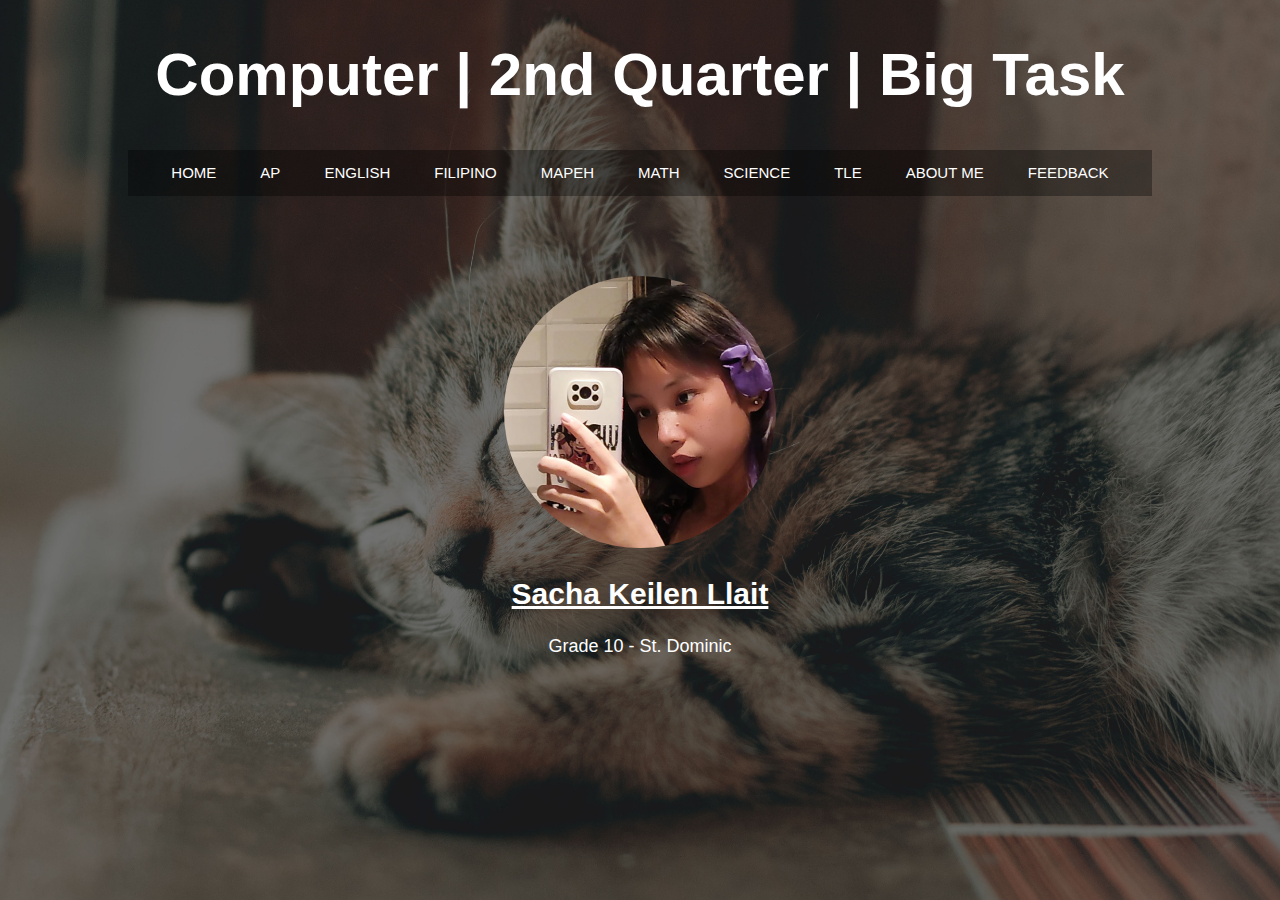
<file: index.html>
<!DOCTYPE html>
<html lang="en">
<head>
  <meta charset="UTF-8">
  <meta http-equiv="X-UA-Compatible" content="IE=edge">
  <meta name="viewport" content="width=device-width, initial-scale=1.0">
  <link rel="stylesheet" href="css/style.css">
  <title>Computer | 2nd Quarter | Big Task</title>
</head>
<body>
  <div class="container">
    <header>
      <h1>Computer | 2nd Quarter | Big Task</h1>
    </header>
    <nav>
      <a href="index.html">HOME</a>
      <a href="ap.html">AP</a>
      <a href="eng.html">ENGLISH</a>
      <a href="fil.html">FILIPINO</a>
      <a href="mapeh.html">MAPEH</a>
      <a href="math.html">MATH</a>
      <a href="sci.html">SCIENCE</a>
      <a href="tle.html">TLE</a>
      <a href="about_me.html">ABOUT ME</a>
      <a href="feedback.html">FEEDBACK</a>
    </nav>
    <main>
      <img src="./img/profile.jpg" alt="">
      <h2>Sacha Keilen Llait</h2>
      <p>Grade 10 - St. Dominic</p>
    </main>
  </div>
</body>
</html>
</file>
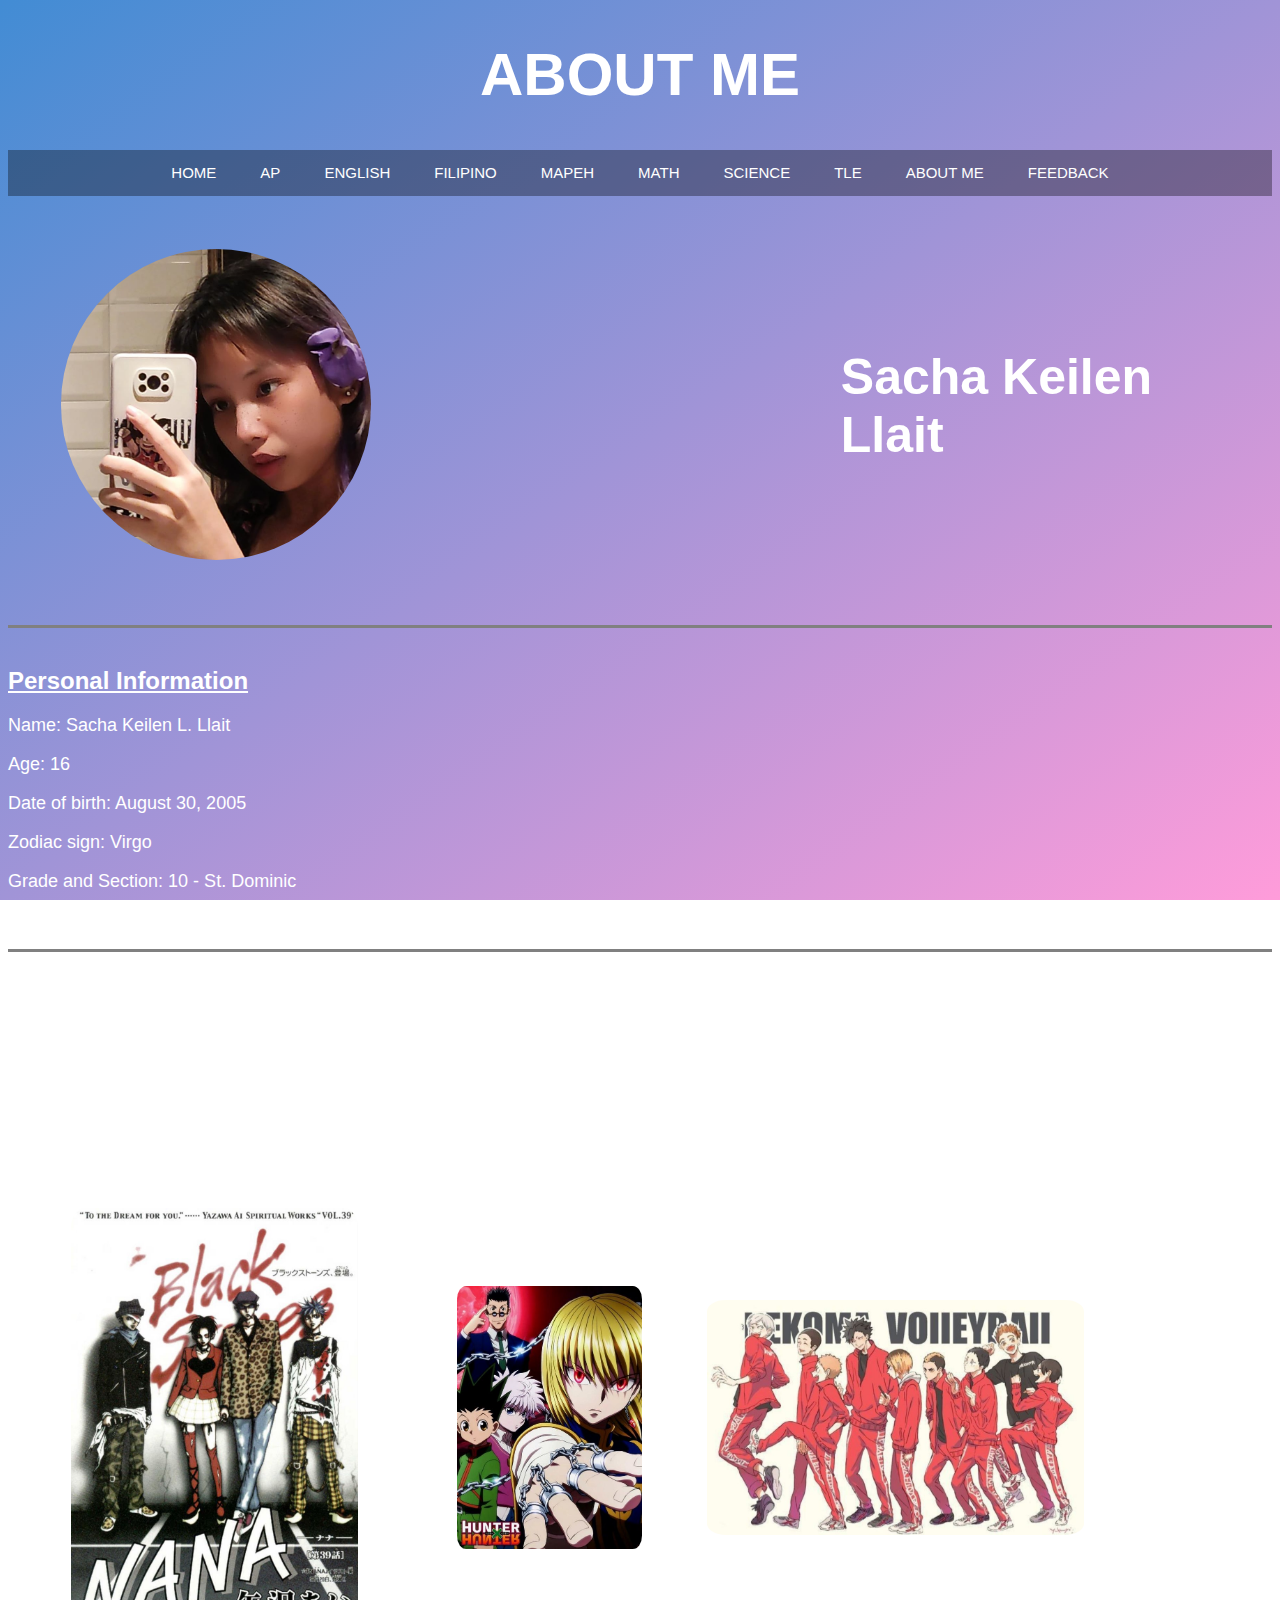
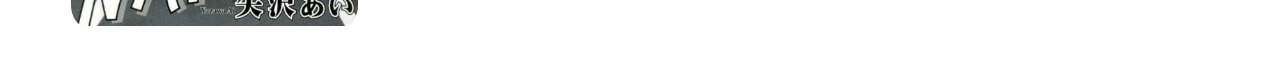
<file: about_me.html>
<!DOCTYPE html>
<html lang="en">
<head>
  <meta charset="UTF-8">
  <meta http-equiv="X-UA-Compatible" content="IE=edge">
  <meta name="viewport" content="width=device-width, initial-scale=1.0">
  <link rel="stylesheet" href="css/about_me.css">
  <title>About Me</title>
</head>
<body>
  <header>
    <h1>ABOUT ME</h1>
  </header>
  <nav>
    <a href="index.html">HOME</a>
    <a href="ap.html">AP</a>
    <a href="eng.html">ENGLISH</a>
    <a href="fil.html">FILIPINO</a>
    <a href="mapeh.html">MAPEH</a>
    <a href="math.html">MATH</a>
    <a href="sci.html">SCIENCE</a>
    <a href="tle.html">TLE</a>
    <a href="about_me.html">ABOUT ME</a>
    <a href="feedback.html">FEEDBACK</a>
  </nav>
  <table>
    <tr>
      <td><img src="img/profile.jpg" alt="Sacha Profile Picture" class = "dp"></td>
      <td><h1 class = "name">Sacha Keilen Llait</h1></td>
    </tr>
  </table>
  <hr>
  <div>
    <h2>Personal Information</h2>
    <p>Name: Sacha Keilen L. Llait</p>
    <p>Age: 16</p> 
    <p>Date of birth: August 30, 2005</p> 
    <p>Zodiac sign: Virgo</p> 
    <p>Grade and Section: 10 - St. Dominic</p> 
    <p>Email Address : sk.llait00@gmail.com</p>
  </div>
  <hr>
  <div class = "intro">
  <p>&nbsp; &nbsp; &nbsp; &nbsp; Hi! I am Sacha Keilen Llait and I have been studying in Sto.Nino Catholic School since the 5th grade and I am now currently in 10th grade. My journey in this school is like a roller coaster, there are ups and downs but I somehow managed to get through it and now I am about to move up to senior high school and take up the strand of HUMMS. I am not a perfect student that always gets high grades nor makes up for it with my attitude but I do try my very best to make my guardians proud. Some more information about me is that I like anime, although I never get to really watch it as often as before because of the lack of time, my love for the art has not faded one bit. A few of my favorites are Nana, HunterxHunter and Haikyuu. I am particularly in favor of the volleyball team of nekoma. Their setter really stood out to me and I am in awe of his strategies and techniques that drove the team to winning. I do hope that you enjoyed my brief introduction about myself and I hope you enjoy this website as much as I enjoyed making it.</p>
  <table>
    <tr>
      <td><img src="img/nana.jpg" alt="Nana"></td>
      <td><img src="img/hxh.jpg" alt="HxH"></td>
      <td><img src="img/nekoma.jpg" alt="Haikyuu"></td>
    </tr>
  </table>
</div>

</body>
</html>
</file>
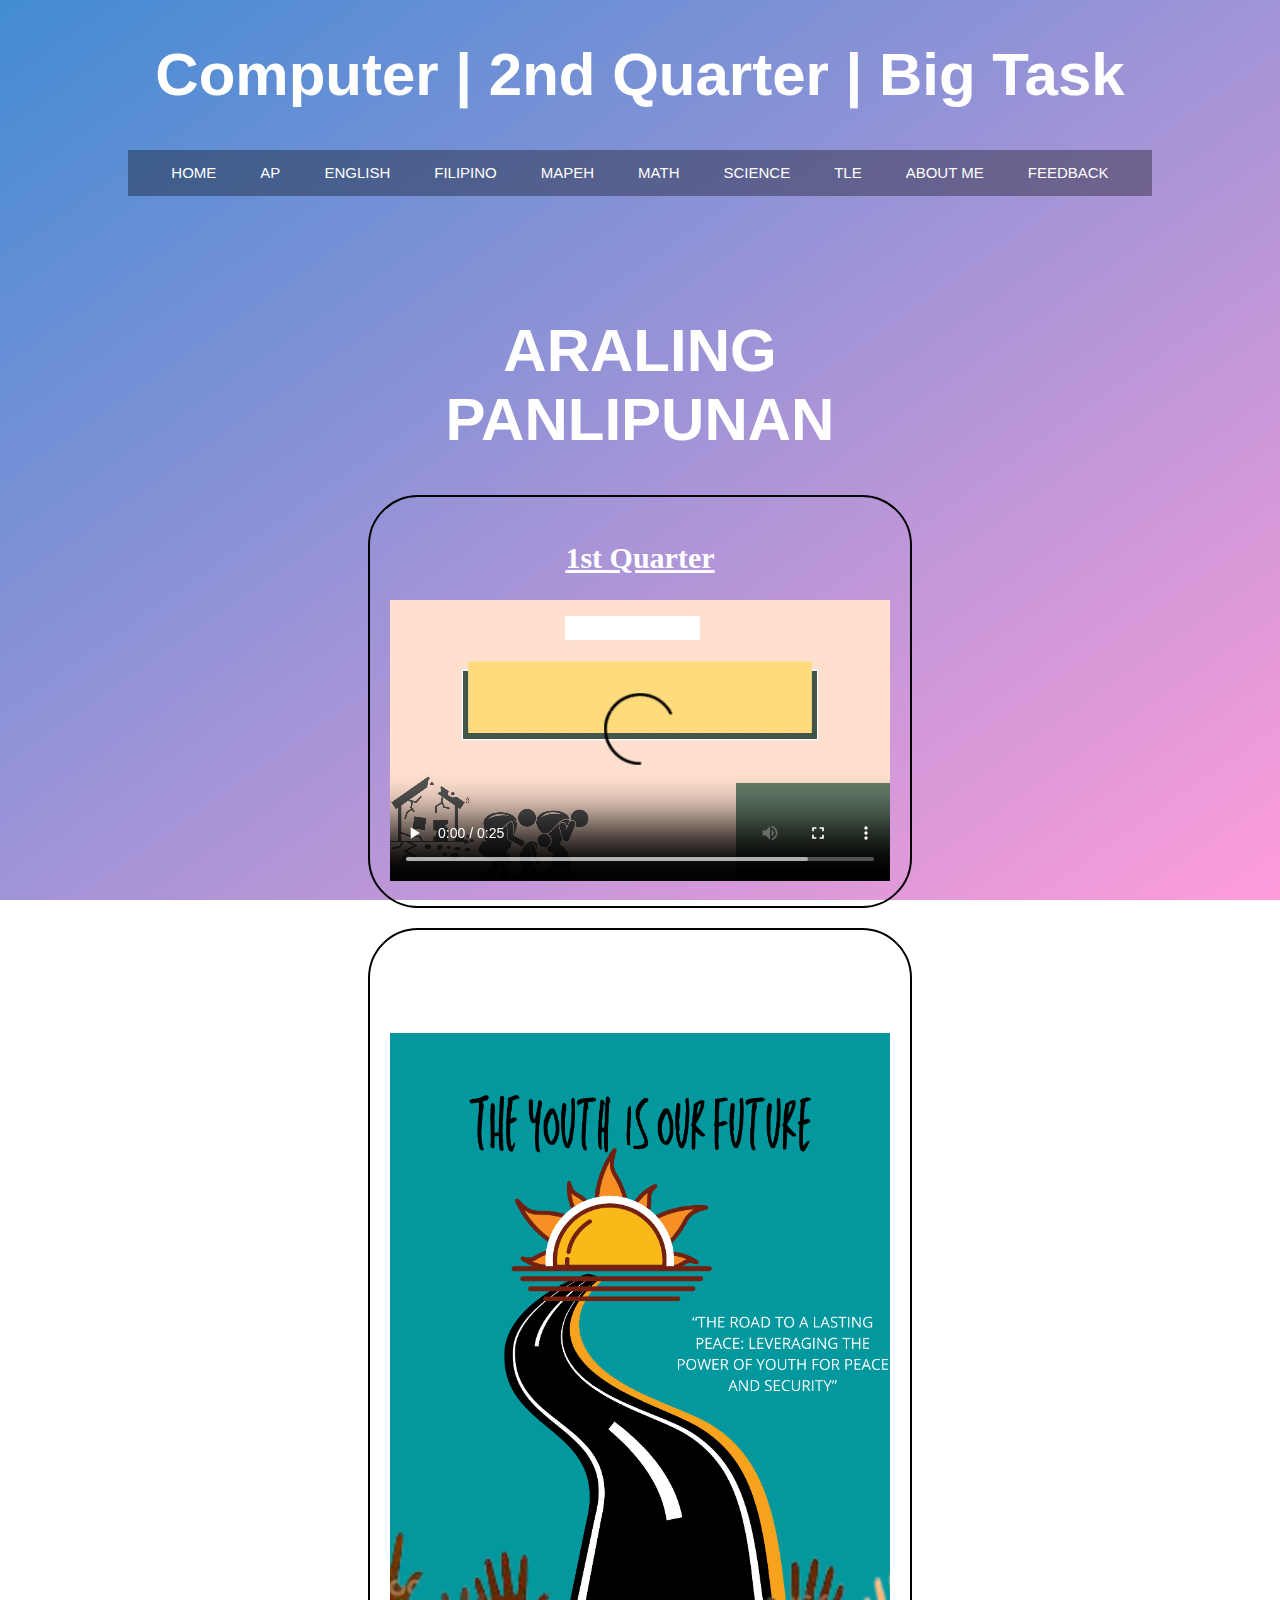
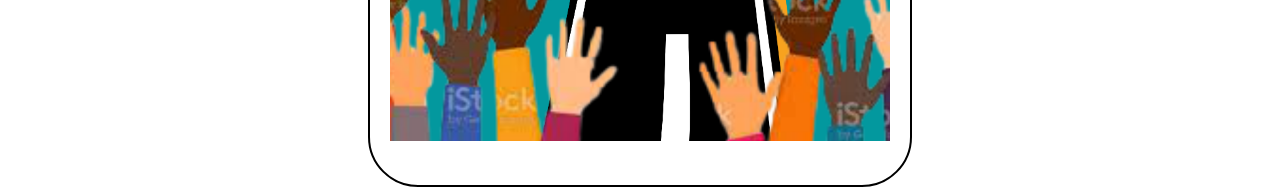
<file: ap.html>
<!DOCTYPE html>
<html lang="en">
<head>
  <meta charset="UTF-8">
  <meta http-equiv="X-UA-Compatible" content="IE=edge">
  <meta name="viewport" content="width=device-width, initial-scale=1.0">
  <link rel="stylesheet" href="css/subj.css">
  <title>Araling Panlipunan</title>
</head>
<body>
  <div class="container">
    <header>
      <h1>Computer | 2nd Quarter | Big Task</h1>
    </header>
    <nav>
      <a href="index.html">HOME</a>
      <a href="ap.html">AP</a>
      <a href="eng.html">ENGLISH</a>
      <a href="fil.html">FILIPINO</a>
      <a href="mapeh.html">MAPEH</a>
      <a href="math.html">MATH</a>
      <a href="sci.html">SCIENCE</a>
      <a href="tle.html">TLE</a>
      <a href="about_me.html">ABOUT ME</a>
      <a href="feedback.html">FEEDBACK</a>
    </nav>
    <main>
      <h1>ARALING PANLIPUNAN</h1>
      <div class="first">
        <h2>1st Quarter</h2>
        <video src="./vid/ap-1st.mp4" controls></video>
      </div>
      <div class="second">
        <h2>2nd Quarter</h2>
        <img src="./img/ap-2nd.png" alt="">
      </div>
    </main>
  </div>
</body>
</html>
</file>
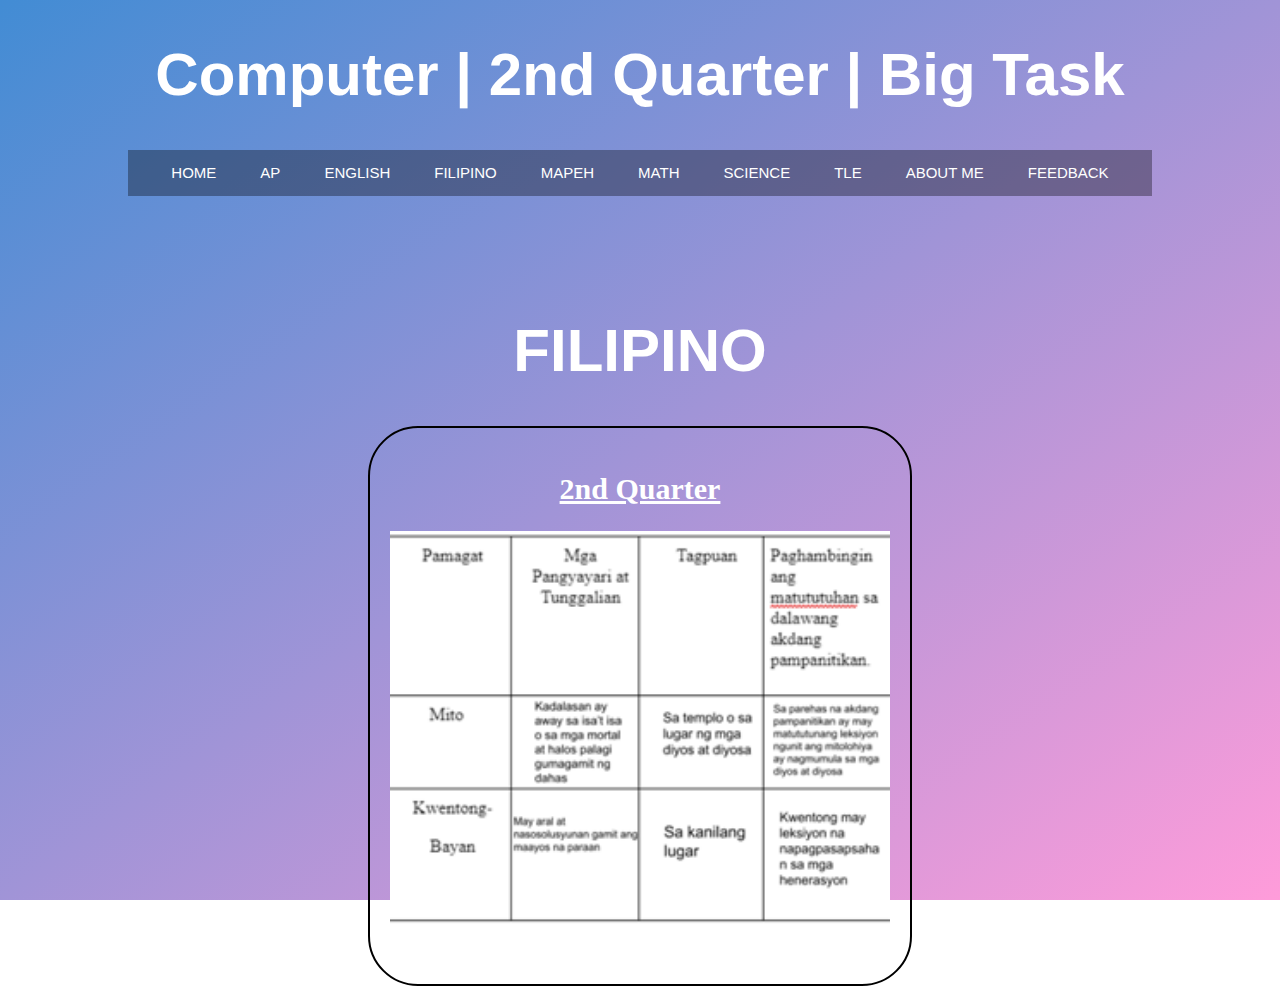
<file: fil.html>
<!DOCTYPE html>
<html lang="en">
<head>
  <meta charset="UTF-8">
  <meta http-equiv="X-UA-Compatible" content="IE=edge">
  <meta name="viewport" content="width=device-width, initial-scale=1.0">
  <link rel="stylesheet" href="css/subj.css">
  <title>Filipino</title>
</head>
<body>
  <div class="container">
    <header>
      <h1>Computer | 2nd Quarter | Big Task</h1>
    </header>
    <nav>
      <a href="index.html">HOME</a>
      <a href="ap.html">AP</a>
      <a href="eng.html">ENGLISH</a>
      <a href="fil.html">FILIPINO</a>
      <a href="mapeh.html">MAPEH</a>
      <a href="math.html">MATH</a>
      <a href="sci.html">SCIENCE</a>
      <a href="tle.html">TLE</a>
      <a href="about_me.html">ABOUT ME</a>
      <a href="feedback.html">FEEDBACK</a>
    </nav>
    <main>
      <h1>FILIPINO</h1>
      <div class="second">
        <h2>2nd Quarter</h2>
        <img src="./img/fil-2nd.png">
      </div>
    </main>
  </div>
</body>
</html>
</file>
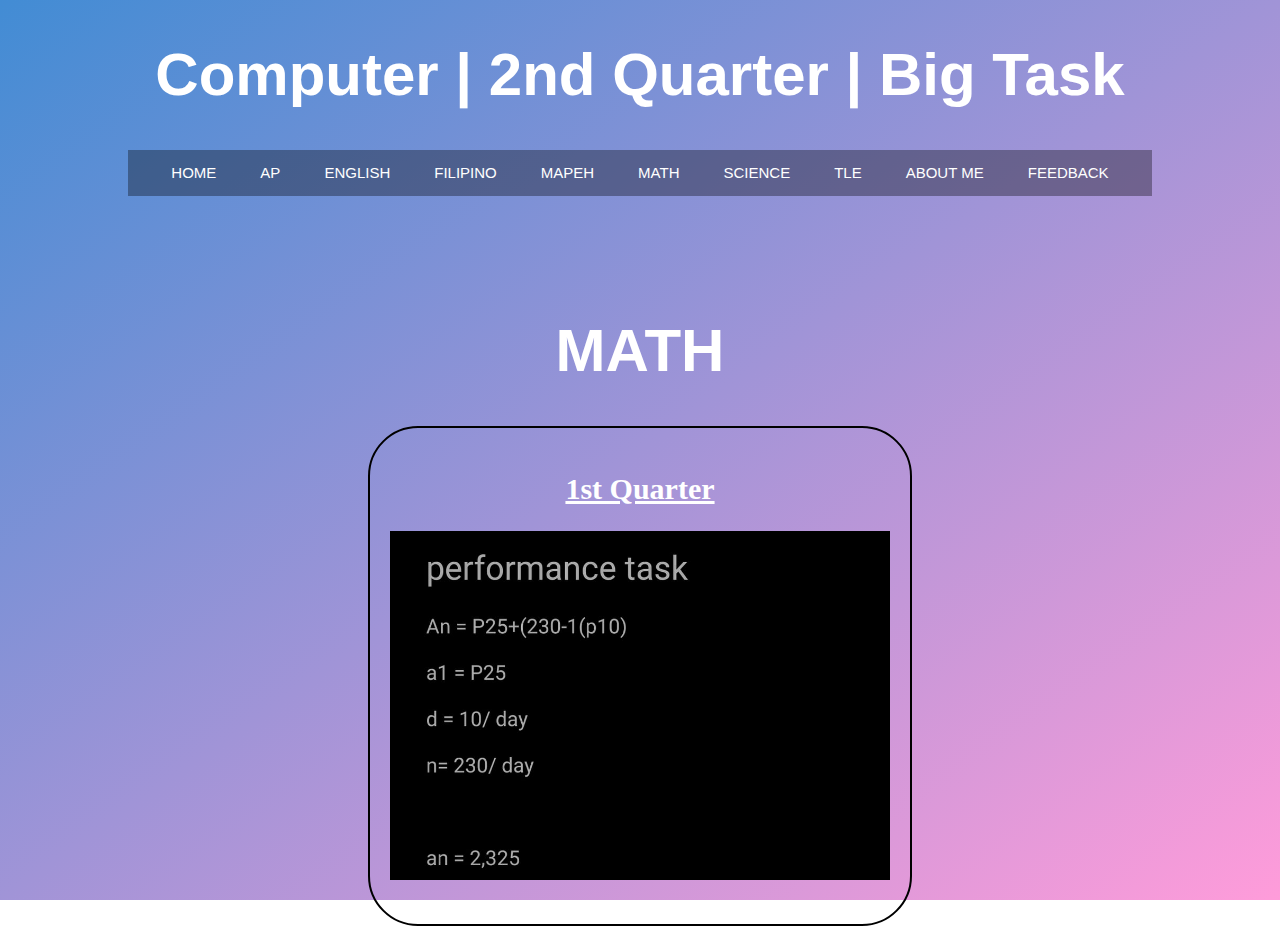
<file: math.html>
<!DOCTYPE html>
<html lang="en">
<head>
  <meta charset="UTF-8">
  <meta http-equiv="X-UA-Compatible" content="IE=edge">
  <meta name="viewport" content="width=device-width, initial-scale=1.0">
  <link rel="stylesheet" href="css/subj.css">
  <title>Math</title>
</head>
<body>
  <div class="container">
    <header>
      <h1>Computer | 2nd Quarter | Big Task</h1>
    </header>
    <nav>
      <a href="index.html">HOME</a>
      <a href="ap.html">AP</a>
      <a href="eng.html">ENGLISH</a>
      <a href="fil.html">FILIPINO</a>
      <a href="mapeh.html">MAPEH</a>
      <a href="math.html">MATH</a>
      <a href="sci.html">SCIENCE</a>
      <a href="tle.html">TLE</a>
      <a href="about_me.html">ABOUT ME</a>
      <a href="feedback.html">FEEDBACK</a>
    </nav>
    <main>
      <h1>MATH</h1>
      <div class="first">
        <h2>1st Quarter</h2>
        <img src="./img/math-1st.jpg">
      </div>
    </main>
  </div>
</body>
</html>
</file>
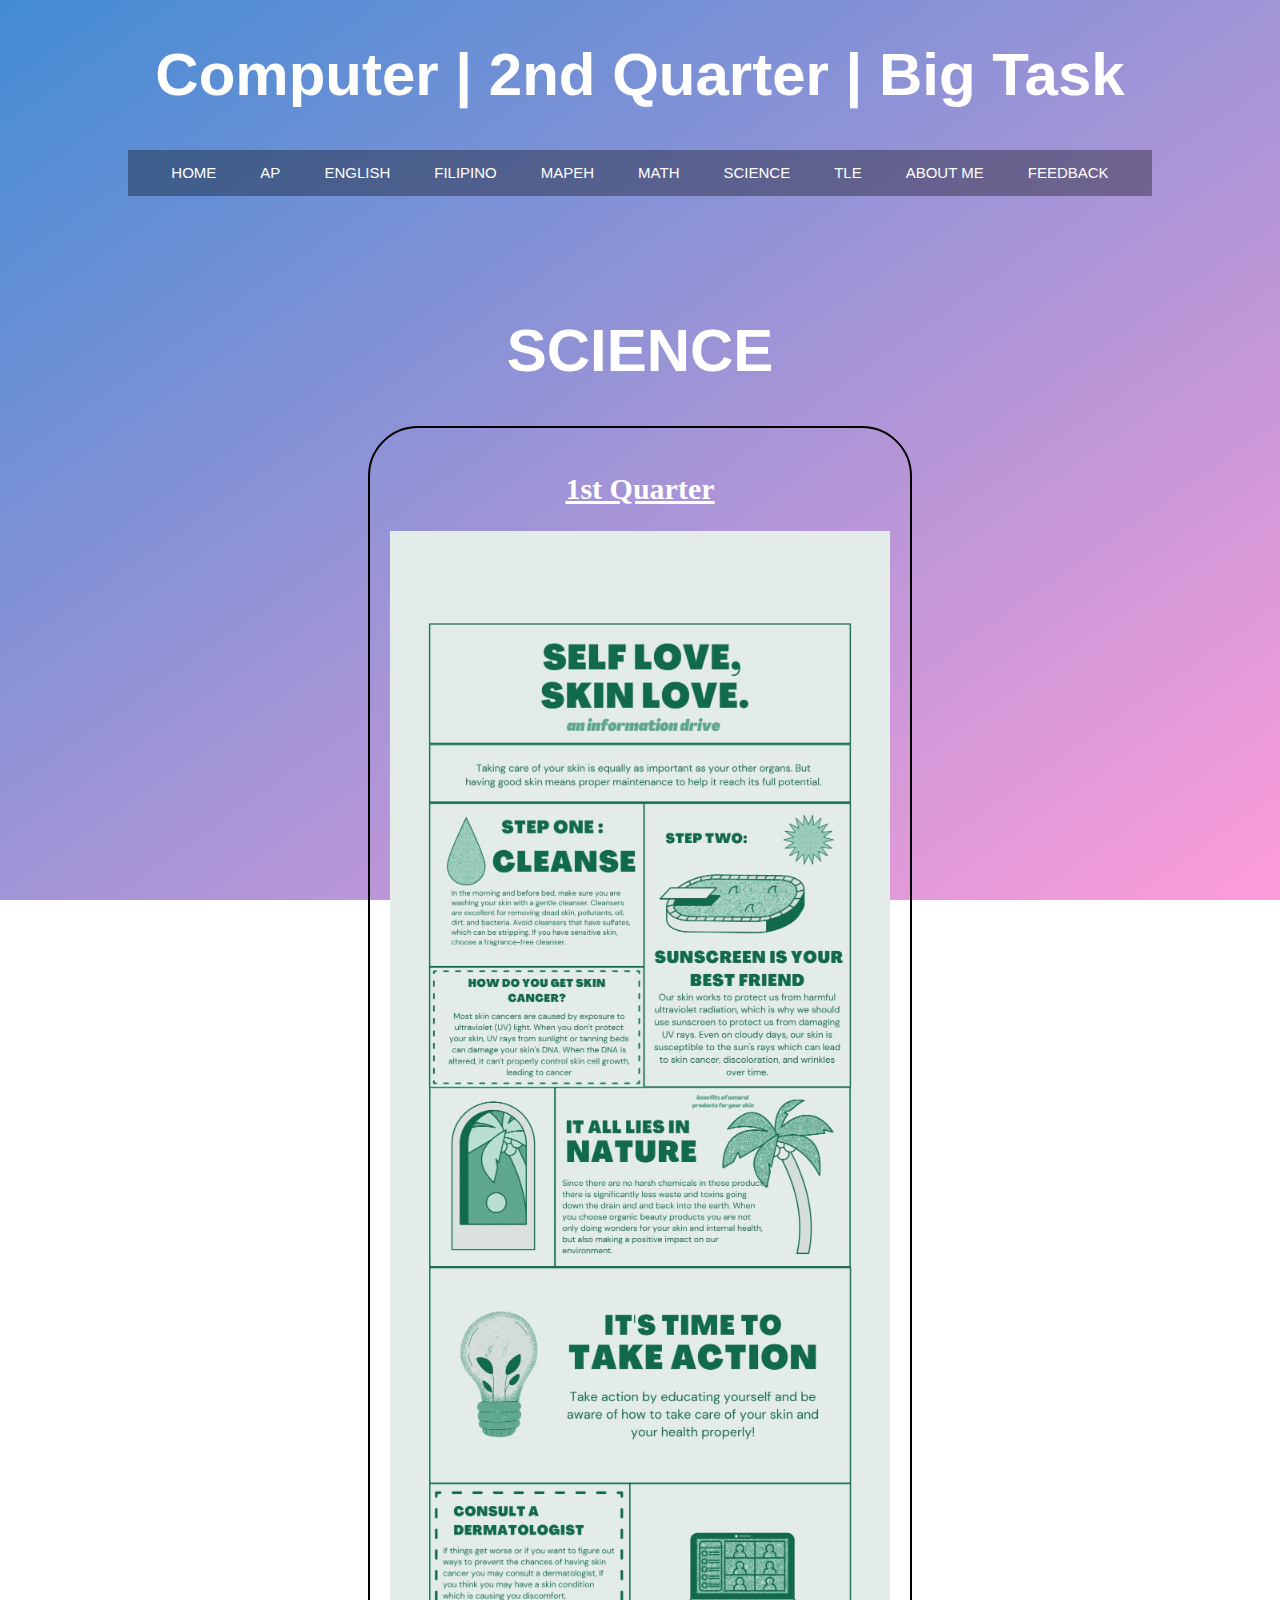
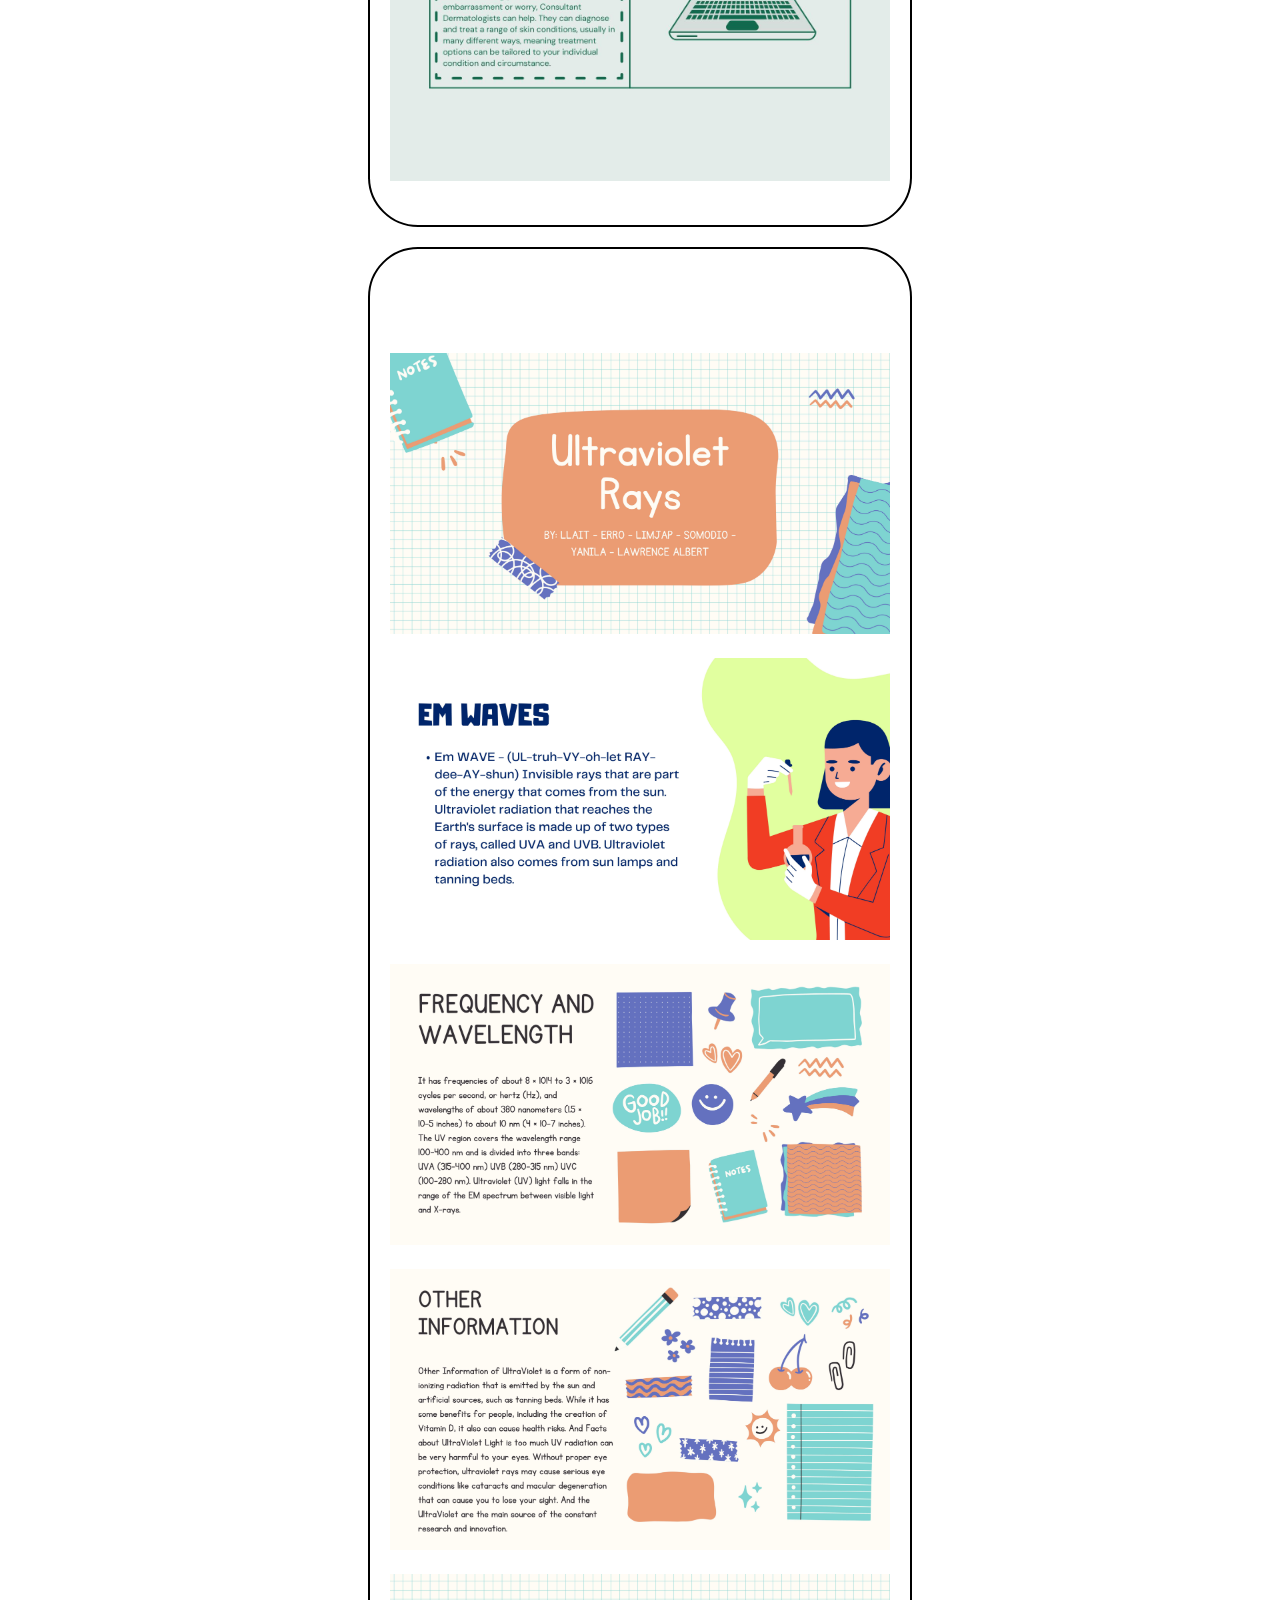
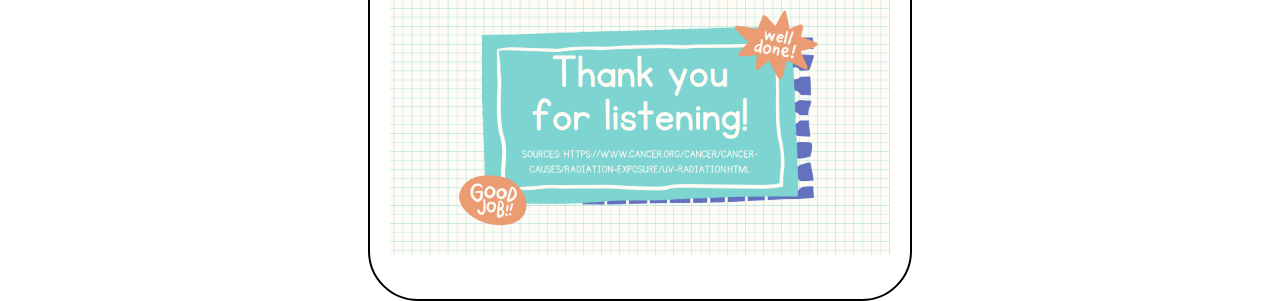
<file: sci.html>
<!DOCTYPE html>
<html lang="en">
<head>
  <meta charset="UTF-8">
  <meta http-equiv="X-UA-Compatible" content="IE=edge">
  <meta name="viewport" content="width=device-width, initial-scale=1.0">
  <link rel="stylesheet" href="css/subj.css">
  <title>Science</title>
</head>
<body>
  <div class="container">
    <header>
      <h1>Computer | 2nd Quarter | Big Task</h1>
    </header>
    <nav>
      <a href="index.html">HOME</a>
      <a href="ap.html">AP</a>
      <a href="eng.html">ENGLISH</a>
      <a href="fil.html">FILIPINO</a>
      <a href="mapeh.html">MAPEH</a>
      <a href="math.html">MATH</a>
      <a href="sci.html">SCIENCE</a>
      <a href="tle.html">TLE</a>
      <a href="about_me.html">ABOUT ME</a>
      <a href="feedback.html">FEEDBACK</a>
    </nav>
    <main>
      <h1>SCIENCE</h1>
      <div class="first">
        <h2>1st Quarter</h2>
        <img src="./img/sci-1st.jpg">
      </div>
      <div class="second">
        <h2>2nd Quarter</h2>
        <img src="./img/sci-2nd-0.jpg">
        <img src="./img/sci-2nd-1.jpg">
        <img src="./img/sci-2nd-2.jpg">
        <img src="./img/sci-2nd-3.jpg">
        <img src="./img/sci-2nd-4.jpg">
    </div>
    </main>
  </div>
</body>
</html>
</file>
<file: css/style.css>
html{
  height: 100%;
}

body{
  background-image: url(../img/background1.jpg);
  background-size: cover;
  background-repeat: no-repeat;
  background-position: center;
}

.container{
  margin-left: auto;
  margin-right: auto;
  width: 1024px;
}

header{
  height: 110px;
  text-align: center;
}

nav{
  background-color: rgba(0, 0, 0 , 0.338);
  text-align: center;
  padding-top: 14px;
  padding-bottom: 14px;
}

main{
  text-align: center;
  padding-top: 80px;
  padding-left: 240px;
  padding-right: 240px;
}

main img{
  width: 50%;
  border-radius: 50%;
  transition: 0.5s;
}

main h2{
  font-size: 30px;
  color: white;
  font-family: Arial, Helvetica, sans-serif;
  font-weight: bolder;
  text-decoration: underline
}

main img:hover{
  width: 60%;
}

h1{
  font-size: 60px;
  color: white;
  font-family: Arial, Helvetica, sans-serif
}

p{
  font-size: 18px;
  color: white;
  font-family: Arial, Helvetica, sans-serif;
}

nav a{
  color: white;
  text-decoration: none;
  font-family: Arial, Helvetica, sans-serif;
  font-size: 15px;
  margin: 0 20px;
}

nav a:hover{
  text-decoration: underline;
}
</file>
<file: css/about_me.css>
html{
  height: 100%;
}

body{
  background-image: linear-gradient(to bottom right, #428cd4, #FF9CDA);
  height: 100%;
  background-size: cover;
  background-repeat: no-repeat;
  background-attachment: fixed;
}

.container{
  margin-left: auto;
  margin-right: auto;
  width: 1024px;
}

header{
  height: 110px;
  text-align: center;
}

nav{
  background-color: rgba(0, 0, 0 , 0.338);
  text-align: center;
  padding-top: 14px;
  padding-bottom: 14px;
}

h1{
  font-size: 60px;
  color: white;
  font-family: Arial, Helvetica, sans-serif
}

h2{
  color: white;
  text-decoration: underline;
  font-family: Arial, Helvetica, sans-serif
}

p{
  font-size: 18px;
  color: white;
  font-family: Arial, Helvetica, sans-serif;
}

nav a{
  color: white;
  text-decoration: none;
  font-family: Arial, Helvetica, sans-serif;
  font-size: 15px;
  margin: 0 20px;
}

nav a:hover{
  text-decoration: underline;
}

table{
  padding-top: 50px;
  padding: 50px;
  text-align: left;
}

hr {
  border-style: none;
  border-top: solid;
  border-color: grey;
  border-width: 3px;
  padding-bottom: 20px;
}

.dp{
  width: 40%;
  height: 40%;
  border-radius: 50%;
}

.name{
  font-size: 50px;
  transition: transform 4s, color 4s;
}

.name:hover{
  transform: rotate(360deg);
  color: #FFF56D;
  
}

.intro{
  text-align: justify;
  padding-left: 10px;
  padding-right: 10px;
}

td img{
  height: 75%;
  width: 75%;
  border-radius: 5%;
}
</file>
<file: css/subj.css>
html{
  height: 100%;
}

body{
  background-image: linear-gradient(to bottom right, #428cd4, #FF9CDA);
  height: 100%;
  background-size: cover;
  background-repeat: no-repeat;
  background-attachment: fixed;
}

.container{
  margin-left: auto;
  margin-right: auto;
  width: 1024px;
}

header{
  height: 110px;
  text-align: center;
}

nav{
  background-color: rgba(0, 0, 0 , 0.338);
  text-align: center;
  padding-top: 14px;
  padding-bottom: 14px;
}

main{
  text-align: center;
  padding-top: 80px;
  padding-left: 240px;
  padding-right: 240px;
}

main div{
  margin-bottom: 20px;
}

main video{
  width: 100%;
}

main img{
  width: 100%;
  margin-bottom: 20px;
}

.first{
  border: 2px solid black;
  padding: 20px;
  border-radius: 50px;
}

.first h2, .second h2{
  font-size: 30px;
  color: white;
  text-decoration: underline;
}

.second{
  border: 2px solid black;
  padding: 20px;
  border-radius: 50px;
}

h1{
  font-size: 60px;
  color: white;
  font-family: Arial, Helvetica, sans-serif
}

nav a{
  color: white;
  text-decoration: none;
  font-family: Arial, Helvetica, sans-serif;
  font-size: 15px;
  margin: 0 20px;
}

nav a:hover{
  text-decoration: underline;
}

table video{
  width: 100%;
}

hr {
  width: 50%;
  border: 10px dotted;
  border-style: none none dotted;
  color: black;
}
</file>
